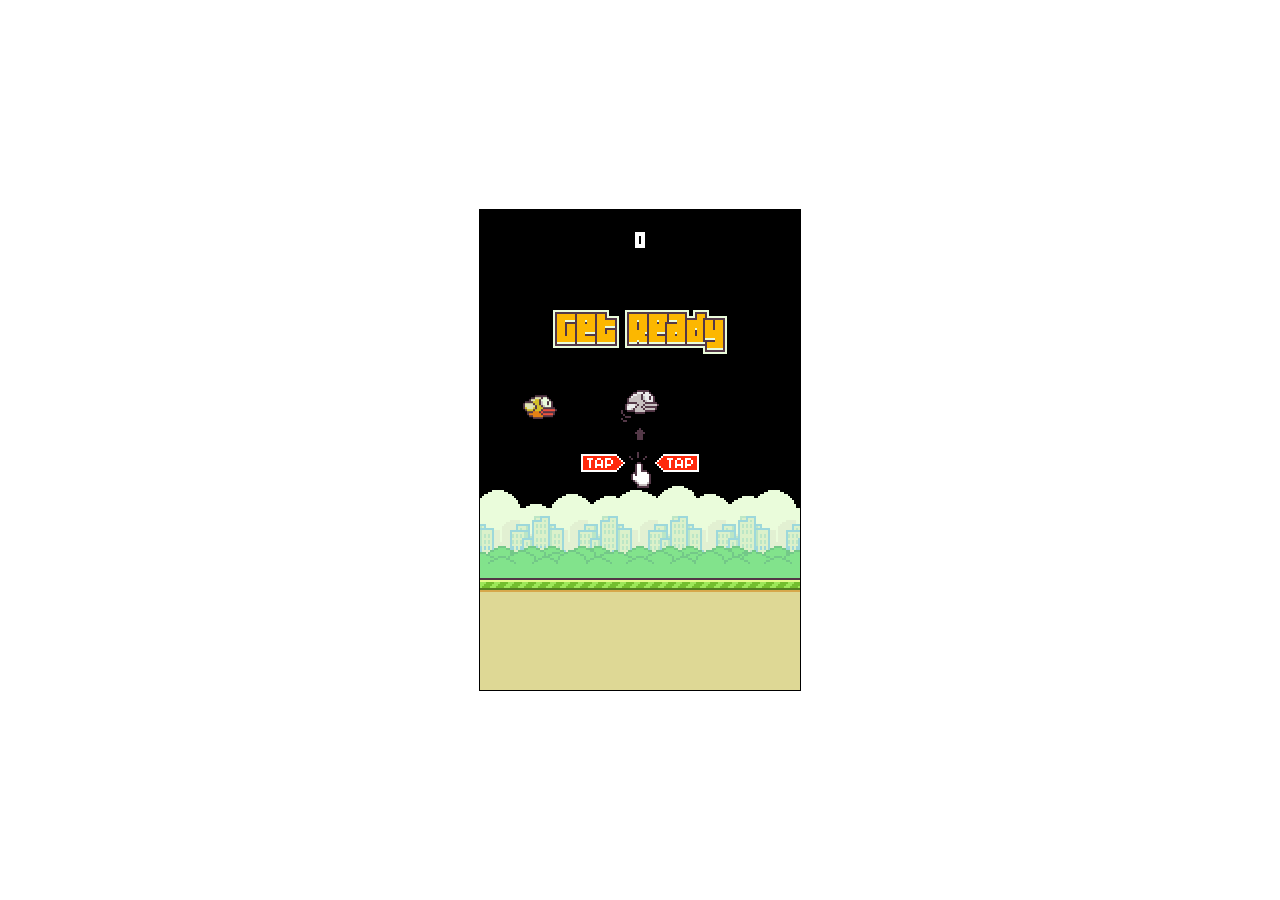
<file: index.html>
<!doctype html>
<html lang="en" prefix="og: http://ogp.me/ns#">
<head>
	<meta charset="UTF-8"/>
	<meta name="Description" content="HTML5 version of Flappy Bird that runs on modern devices"/>
	<meta name="keywords" content="Daryl Jewkes Flappy Bird Development Software Applications" />
	<meta name="viewport" content="width=device-width, initial-scale=1, maximum-scale=1, minimum-scale=1, user-scalable=no, user-scalable=0"/>

	<meta name="apple-mobile-web-app-capable" content="yes"/>
	<meta name="mobile-web-app-capable" content="yes"/>

	<meta property="og:title" content="FlappyJS - My Browser Version of Flappy Bird"/>
	<meta property="og:description" content="HTML5 version of Flappy Bird that runs on modern devices"/>
	<meta property="og:image" content="http://jewkesy.github.io/Flappy/images/thumbnail.png"/>
	<meta property="og:url" content="http://jewkesy.github.io/Flappy/"/>
	<meta property="og:type" content="website"/>

	<meta name="twitter:card" content="summary">
	<meta name="twitter:url" content="http://jewkesy.github.io/Flappy/">
	<meta name="twitter:title" content="FlappyJS - My Browser Version of Flappy Bird">
	<meta name="twitter:description" content="HTML5 version of Flappy Bird that runs on modern devices">
	<meta name="twitter:image" content="http://jewkesy.github.io/Flappy/images/thumbnail.png">

	<title>FlappyJS - Browser Version of FlappyBird</title>
	<link rel="stylesheet" href="./css/style.css"/>
<!-- 	<script src="https://cdn.html.games.alexa.a2z.com/alexa-html/v1/alexa-html.js" defer></script>

	<script src="./js/alexa.js"></script> -->
	<script type="text/javascript">
		window.onerror = function(msg, url, line, col, error){
		  document.getElementById('consoleMe').innerHTML += "<br/>"+ msg.toString() + " line:" + line;
		}
	</script>

	<script>
		(function(i,s,o,g,r,a,m){i['GoogleAnalyticsObject']=r;i[r]=i[r]||function(){
		(i[r].q=i[r].q||[]).push(arguments)},i[r].l=1*new Date();a=s.createElement(o),
		m=s.getElementsByTagName(o)[0];a.async=1;a.src=g;m.parentNode.insertBefore(a,m)
		})(window,document,'script','//www.google-analytics.com/analytics.js','ga');

		ga('create', 'UA-53431940-2', 'auto');
		ga('send', 'pageview');
	</script>
</head>
<body>
	<noscript>
		<p>FlappyJS is a project I've been working on to bring Flappy Bird to all devices.</p>
		<p>Created from the ground up using HTML5, it runs in most mobile browsers.</p>
		<p>I'm frequently updating the game with new features and bug fixes.</p>
	</noscript>
	<div id='consoleMe'></div>
	<div id='social'></div>
	<script src="./js/ie-touch.js"></script>
	<script src="./js/sprite.js"></script>
	<script src="./js/flappy.js"></script>
</body>
</html>
</file>
<file: css/style.css>
body {

}

canvas {
	display: block;
	position: absolute;
	margin: auto;
	top: 0;
	bottom: 0;
	left: 0;
	right: 0;
}
</file>
